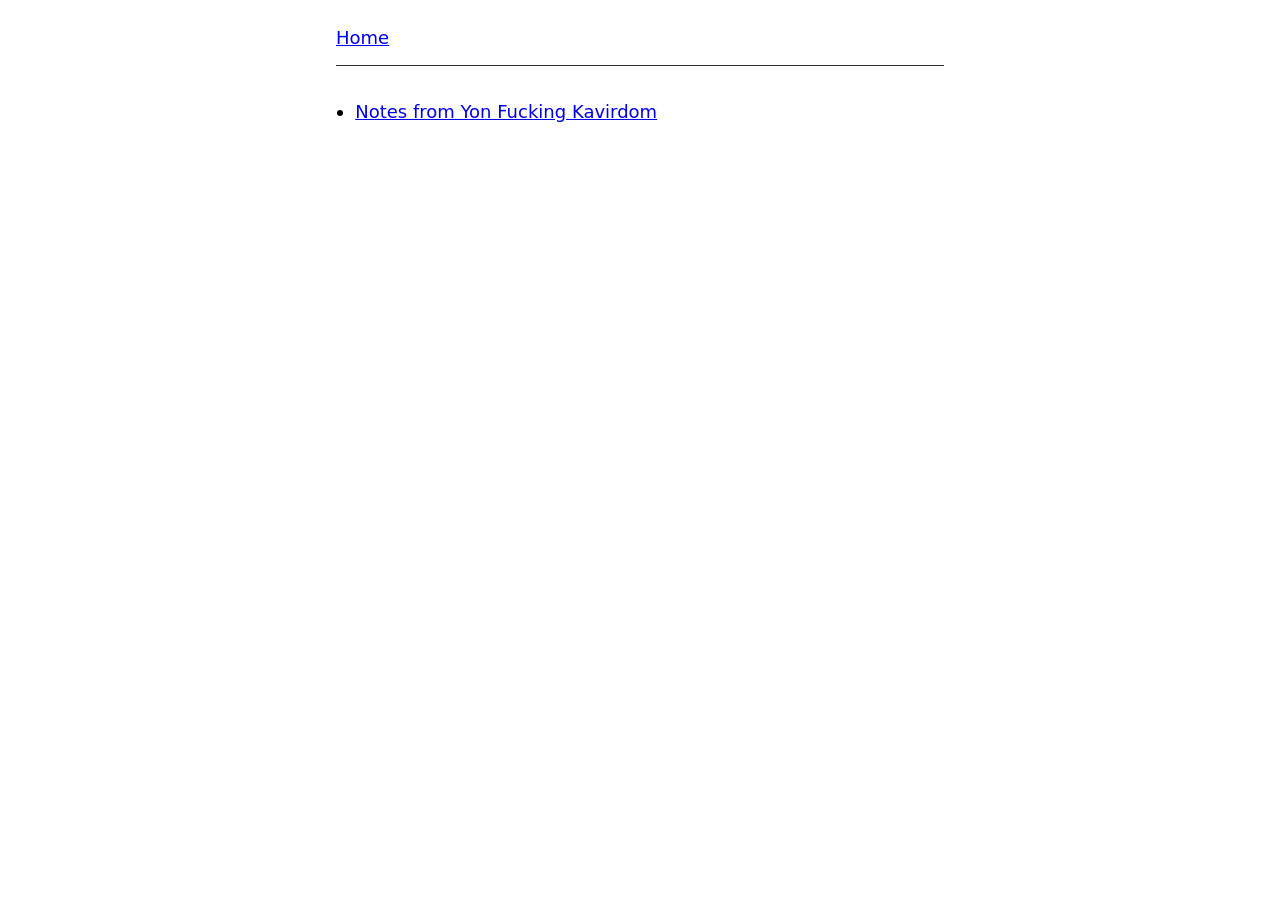
<file: index.html>
<!DOCTYPE html>
<html lang="en">
<head>
  <meta charset="UTF-8">
  <meta name="viewport" content="width=device-width, initial-scale=1">
  <title>Home</title>
  <link rel="stylesheet" href="/style.css">
</head>
<body>
  <header>
    <a href="/">Home</a>
  </header>

  <main>
    <ul>
      <li><a href="/stories/yon-fucking-kavirdom/">Notes from Yon Fucking Kavirdom</a></li>
    </ul>
  </main>
</body>
</html>
</file>
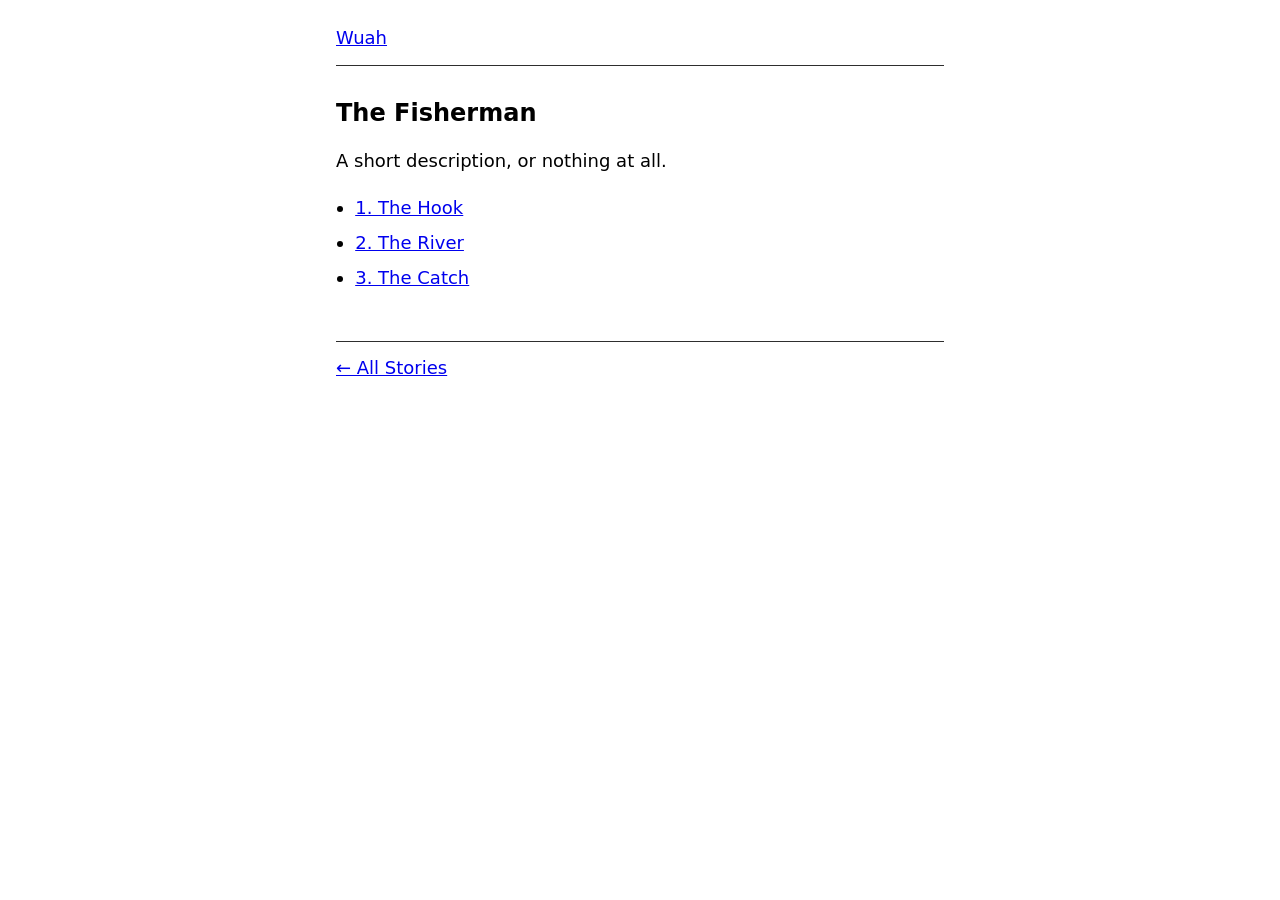
<file: stories/the-fisherman/index.html>
<!DOCTYPE html>
<html lang="en">
<head>
  <meta charset="UTF-8">
  <meta name="viewport" content="width=device-width, initial-scale=1">
  <title>The Fisherman — Table of Contents</title>
  <link rel="stylesheet" href="/style.css">
</head>
<body>
  <header>
    <a href="/">Wuah</a>
  </header>

  <main>
    <h1>The Fisherman</h1>
    <p>A short description, or nothing at all.</p>
    <ul>
      <li><a href="01-the-hook.html">1. The Hook</a></li>
      <li><a href="02-the-river.html">2. The River</a></li>
      <li><a href="03-the-catch.html">3. The Catch</a></li>
    </ul>
  </main>

  <nav>
    <a href="/">← All Stories</a>
  </nav>
</body>
</html>
</file>
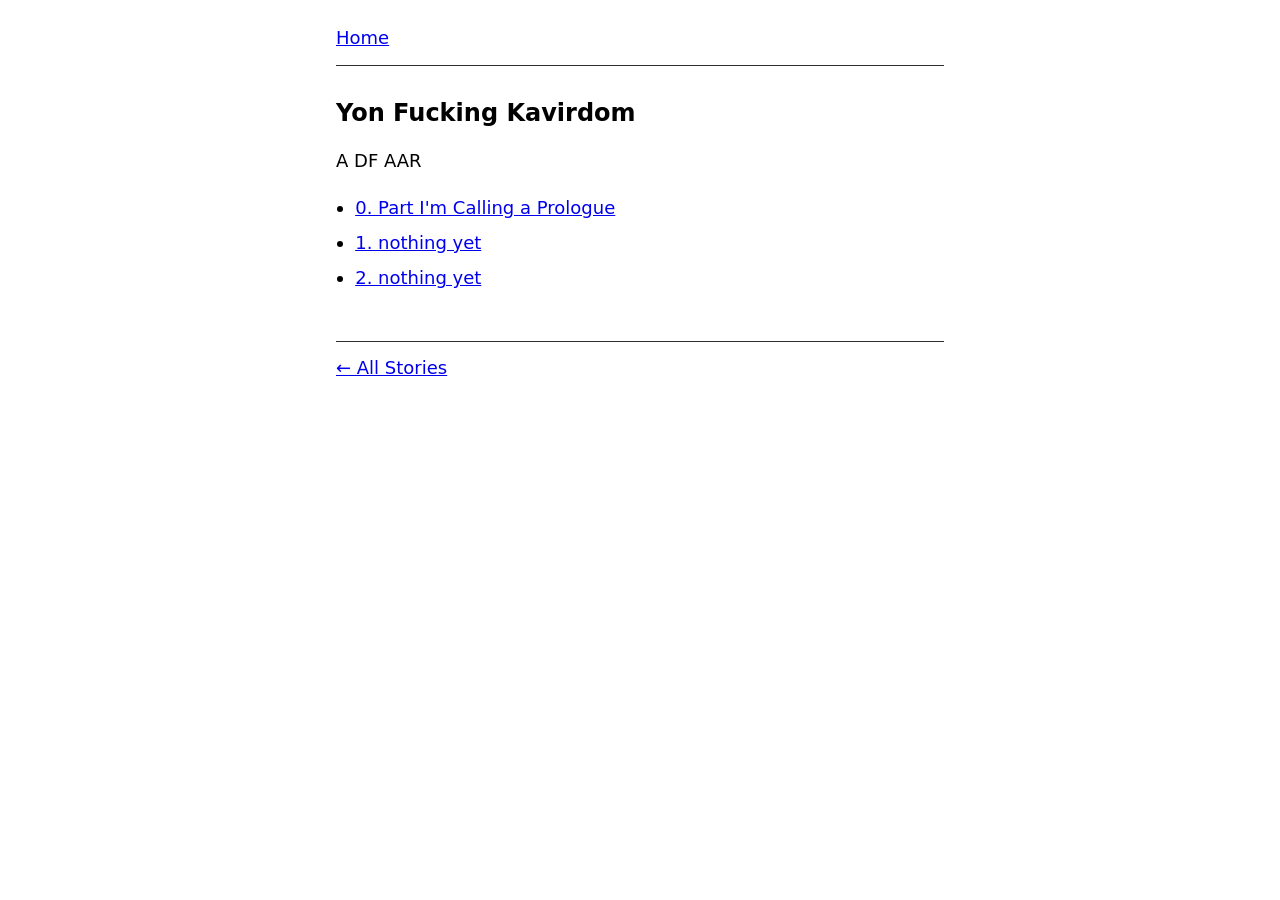
<file: stories/yon-fucking-kavirdom/index.html>
<!DOCTYPE html>
<html lang="en">
<head>
  <meta charset="UTF-8">
  <meta name="viewport" content="width=device-width, initial-scale=1">
  <title>Yon Fucking Kavirdom — Table of Contents</title>
  <link rel="stylesheet" href="/style.css">
</head>
<body>
  <header>
    <a href="/">Home</a>
  </header>

  <main>
    <h1>Yon Fucking Kavirdom</h1>
    <p>A DF AAR</p>
    <ul>
      <li><a href="00-prologue.html">0. Part I'm Calling a Prologue</a></li>
      <li><a href="01-nothing.html">1. nothing yet</a></li>
      <li><a href="02-nothing.html">2. nothing yet</a></li>
    </ul>
  </main>

  <nav>
    <a href="/">← All Stories</a>
  </nav>
</body>
</html>
</file>
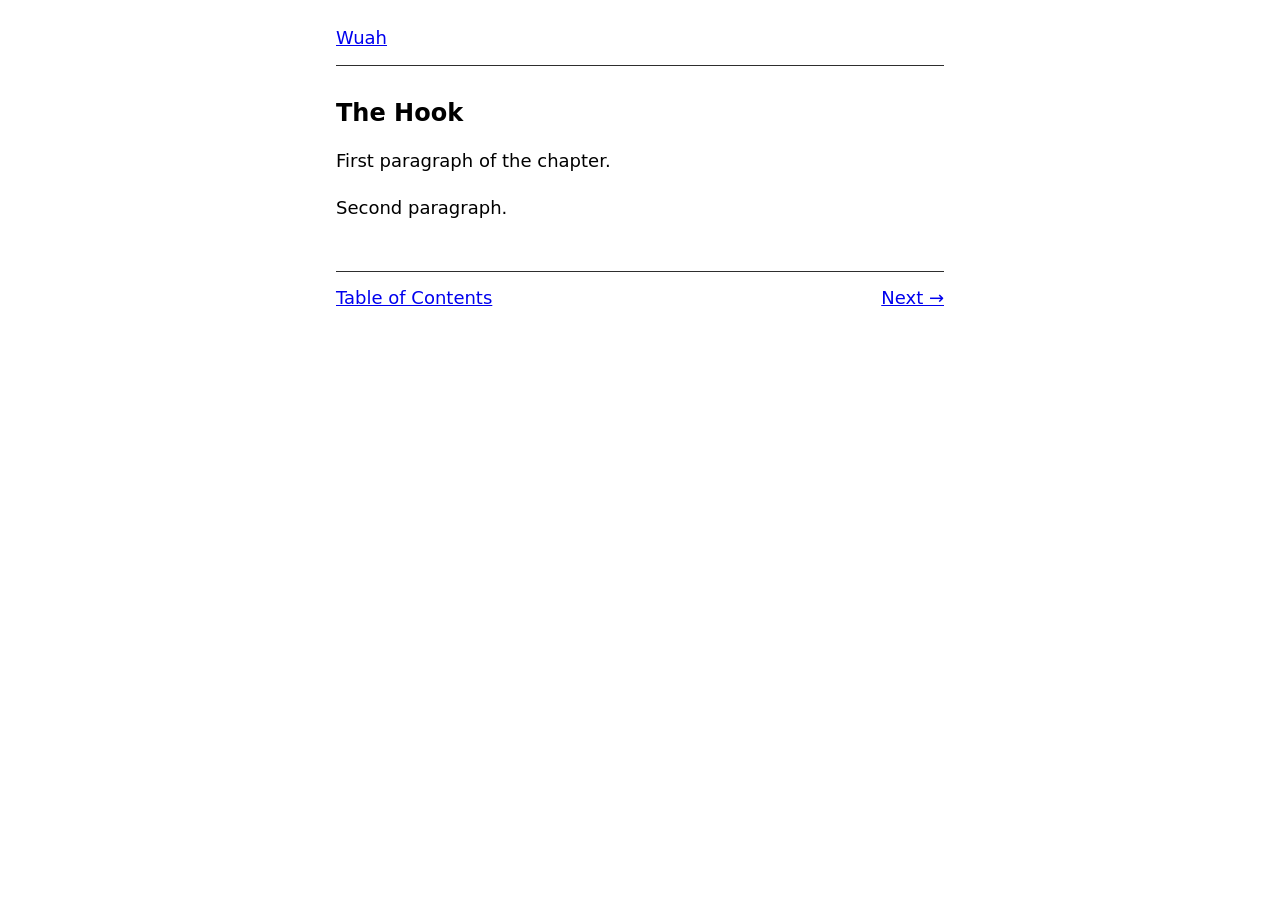
<file: stories/the-fisherman/01-the-hook.html>
<!DOCTYPE html>
<html lang="en">
<head>
  <meta charset="UTF-8">
  <meta name="viewport" content="width=device-width, initial-scale=1">
  <title>The Hook — The Fisherman</title>
  <link rel="stylesheet" href="/style.css">
</head>
<body>
  <header>
    <a href="/">Wuah</a>
  </header>

  <main>
    <h1>The Hook</h1>
    <p>First paragraph of the chapter.</p>
    <p>Second paragraph.</p>
  </main>

  <nav>
    <a href="./">Table of Contents</a>
    <a href="02-the-river.html">Next →</a>
  </nav>
</body>
</html>
</file>
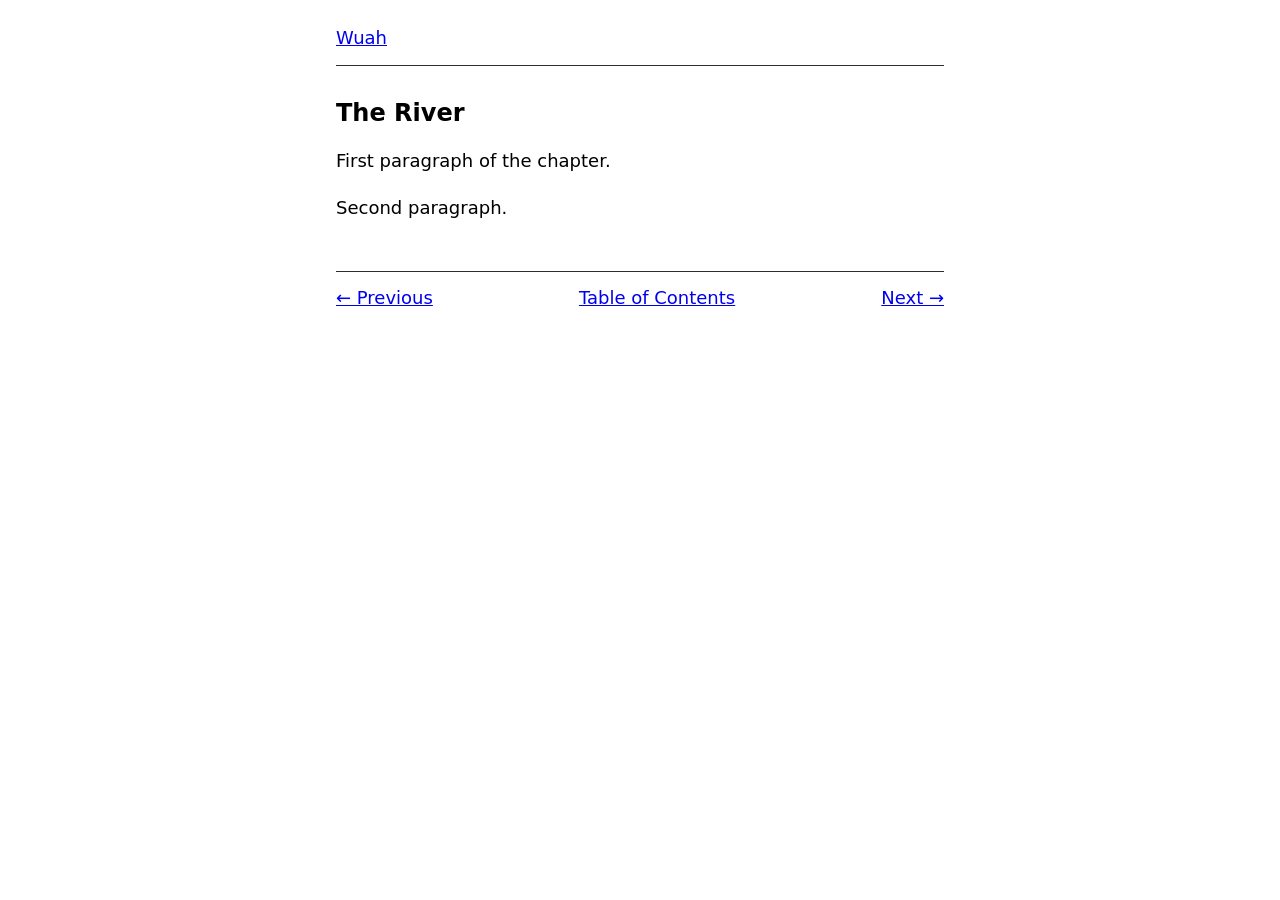
<file: stories/the-fisherman/02-the-river.html>
<!DOCTYPE html>
<html lang="en">
<head>
  <meta charset="UTF-8">
  <meta name="viewport" content="width=device-width, initial-scale=1">
  <title>The River — The Fisherman</title>
  <link rel="stylesheet" href="/style.css">
</head>
<body>
  <header>
    <a href="/">Wuah</a>
  </header>

  <main>
    <h1>The River</h1>
    <p>First paragraph of the chapter.</p>
    <p>Second paragraph.</p>
  </main>

  <nav>
    <a href="01-the-hook.html">← Previous</a>
    <a href="./">Table of Contents</a>
    <a href="03-the-catch.html">Next →</a>
  </nav>
</body>
</html>
</file>
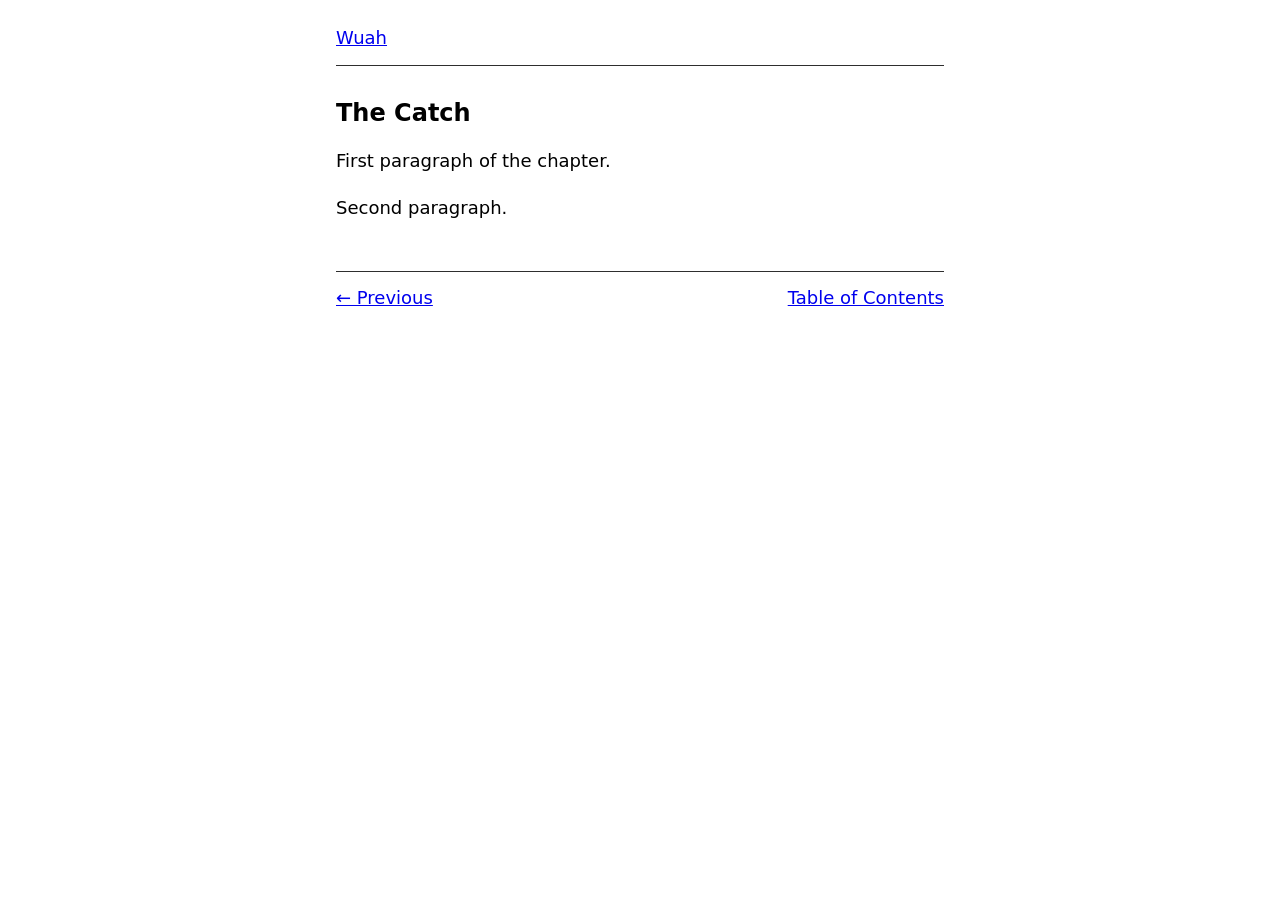
<file: stories/the-fisherman/03-the-catch.html>
<!DOCTYPE html>
<html lang="en">
<head>
  <meta charset="UTF-8">
  <meta name="viewport" content="width=device-width, initial-scale=1">
  <title>The Catch — The Fisherman</title>
  <link rel="stylesheet" href="/style.css">
</head>
<body>
  <header>
    <a href="/">Wuah</a>
  </header>

  <main>
    <h1>The Catch</h1>
    <p>First paragraph of the chapter.</p>
    <p>Second paragraph.</p>
  </main>

  <nav>
    <a href="02-the-river.html">← Previous</a>
    <a href="./">Table of Contents</a>
  </nav>
</body>
</html>
</file>
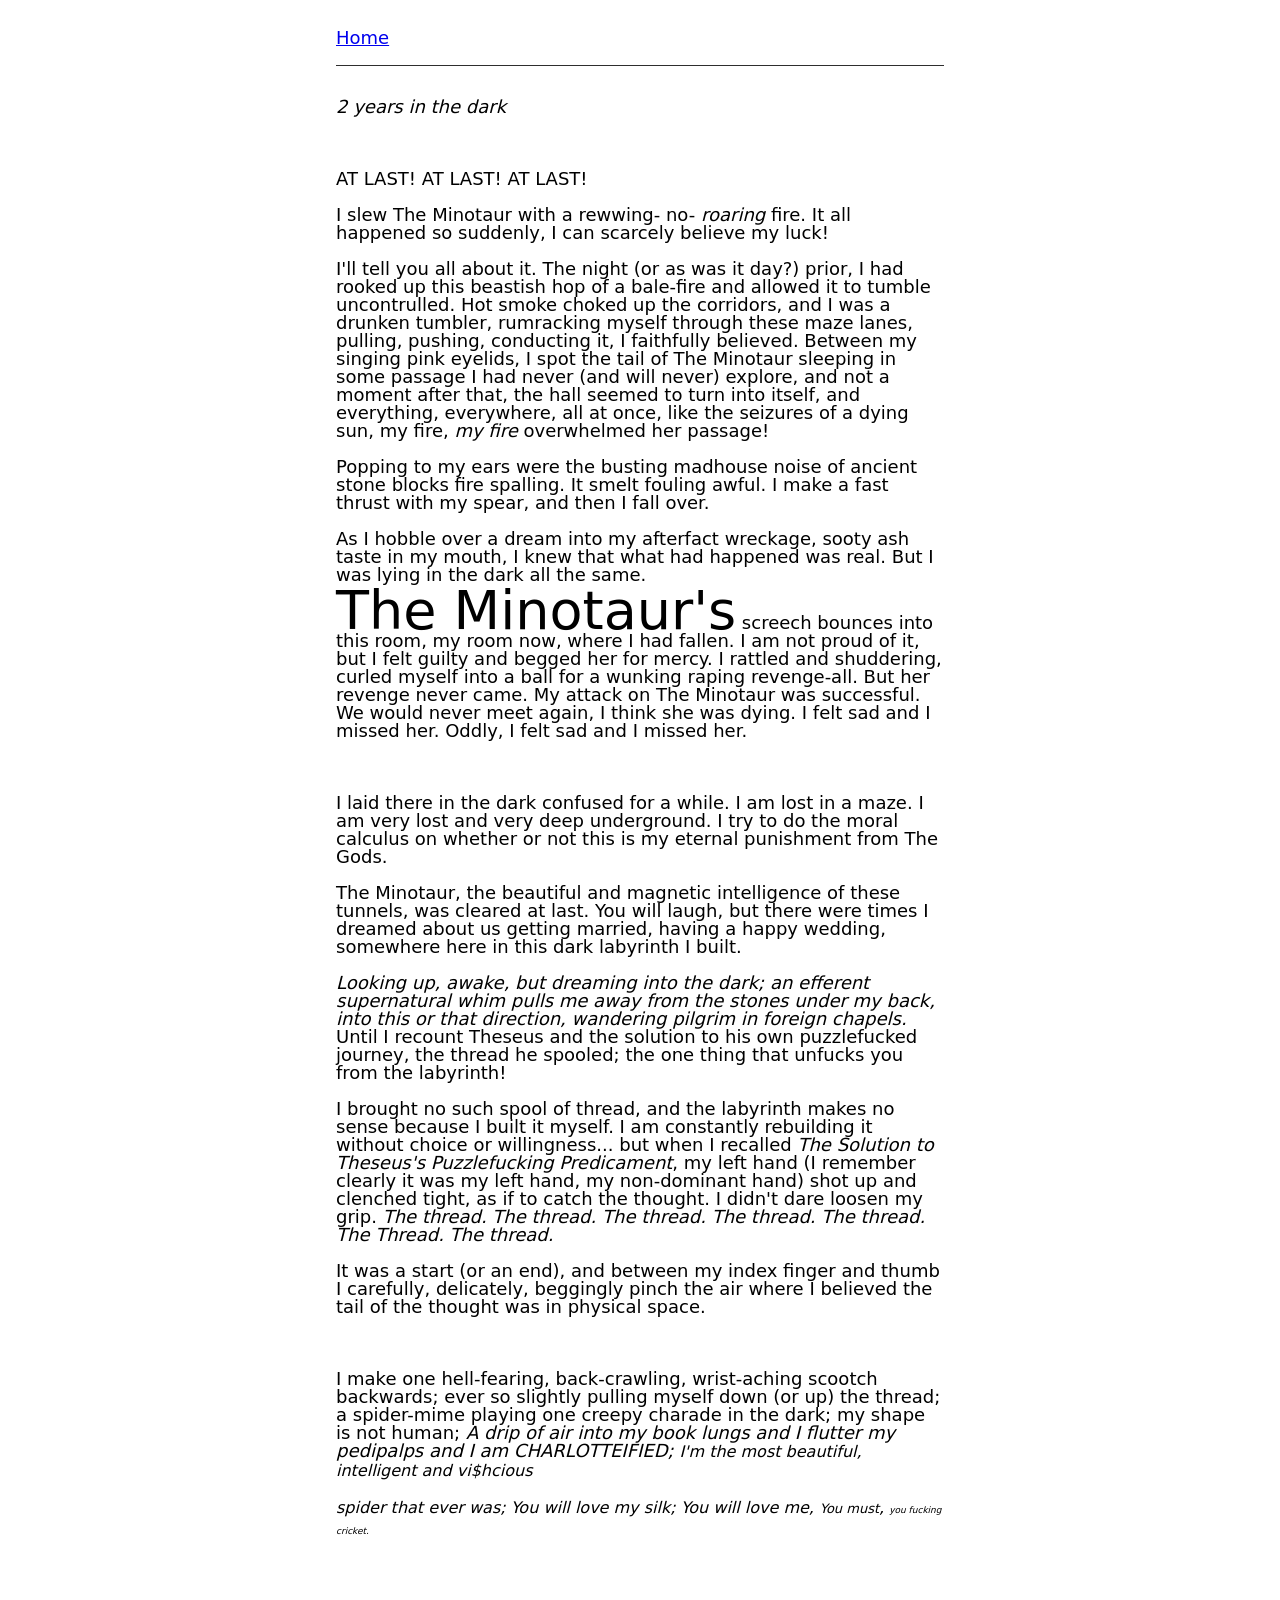
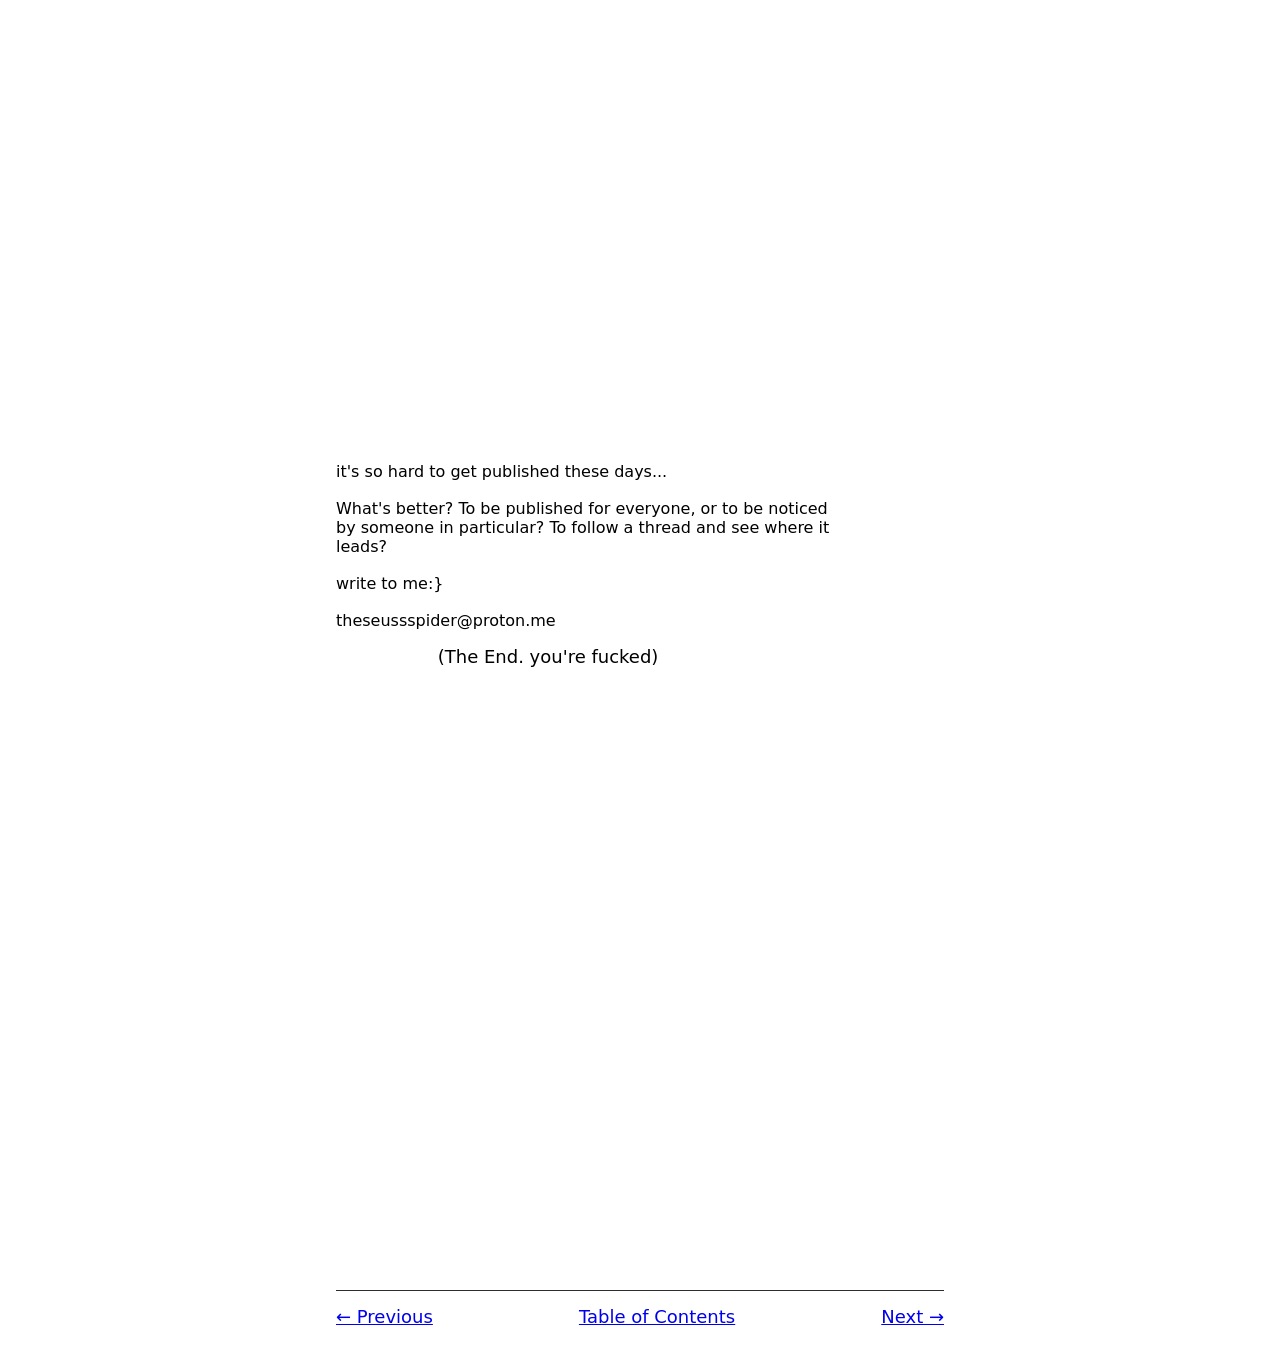
<file: stories/yon-fucking-kavirdom/00-prologue.html>
<!DOCTYPE html>
<html lang="en">
<head>
  <meta charset="UTF-8">
  <meta name="viewport" content="width=device-width, initial-scale=1">
  <title>00-prologue — The Yon Fucking Kavirdom</title>
  <link rel="stylesheet" href="/style.css">
</head>
<body>
  <header>
    <a href="/">Home</a>
  </header>
  
  
  
  
  
  
  
  
  
  <main>
    <!-- ============================================ -->
    <!-- PASTE NEW CHAPTER BELOW THIS COMMENT DOWN TO </main> -->
    <!-- (ALSO: Remember to update the title, next, and previous, and file name!!) -->
    <!-- ============================================ -->
<p class="western" style="margin-bottom: 0in; line-height: 100%; background: transparent;"><em>2 years in the dark</em></p>
<p class="western" style="margin-bottom: 0in; line-height: 100%; background: transparent;">&nbsp;</p>
<p class="western" style="margin-bottom: 0in; line-height: 100%; background: transparent;">AT LAST! AT LAST! AT LAST!</p>
<p class="western" style="margin-bottom: 0in; line-height: 100%; background: transparent;">I slew <span style="font-size: large;">The Minotaur</span> with a rewwing- no- <em>roaring</em> fire. It all happened so suddenly, I can scarcely believe my luck<span style="font-style: normal;">!</span></p>
<p class="western" style="margin-bottom: 0in; line-height: 100%; background: transparent;">I'll tell you all about it. The night (or as was it day?) prior, I had rooked up this beastish hop of a bale-fire and allowed it to tumble uncontrulled. Hot smoke choked up the corridors, and I was a drunken tumbler, rumracking myself through these maze lanes, pulling, pushing, conducting it, I faithfully believed. Between my singing pink eyelids, I spot the tail of <span style="font-size: large;">The Minotaur</span> sleeping in some passage I had never (and will never) explore, and not a moment after that, the hall seemed to turn into itself, and everything, everywhere, all at once, like the seizures of a dying sun, my fire, <em>my</em> <em>fire</em> <span style="font-style: normal;">overwhelmed </span><span style="font-style: normal;">her</span> <span style="font-style: normal;">passage</span><span style="font-style: normal;">!</span></p>
<p class="western" style="margin-bottom: 0in; line-height: 100%; background: transparent;">Popping to my ears were the busting madhouse noise of ancient stone blocks fire spalling. It smelt fouling awful. I make a fast thrust with my spear, and then I fall over.</p>
<p class="western" style="margin-bottom: 0in; line-height: 100%; background: transparent;">As I hobble over a dream into my afterfact wreckage, sooty ash taste in my mouth, I knew that what had happened was real. But I was lying in the dark all the same.</p>
<p class="western" style="margin-bottom: 0in; line-height: 100%; background: transparent;"><span style="font-size: 300%;">The Minotaur</span><span style="font-size: 300%;">'s</span> screech bounces into this room, my room now, where I had fallen. I am not proud of it, but I felt guilty and begged her for mercy. I rattled and shuddering, curled myself into a ball for a wunking raping revenge-all. But her revenge never came. My attack on <span style="font-size: large;">The Minotaur</span> was successful. We would never meet again, I think she was dying. I felt sad and I missed her. Oddly, I felt sad and I missed her.</p>
<p class="western" style="margin-bottom: 0in; line-height: 100%; background: transparent;">&nbsp;</p>
<p class="western" style="margin-bottom: 0in; line-height: 100%; background: transparent;">I laid there in the dark confused for a while. I am lost in a maze. I am very lost and very deep underground. I try to do the moral calculus on whether or not this is my eternal punishment from The Gods.</p>
<p class="western" style="margin-bottom: 0in; line-height: 100%; background: transparent;">The Minotaur, the beautiful and magnetic intelligence of these tunnels, was cleared at last. You will laugh, but there were times I dreamed about us getting married, having a happy wedding, somewhere here in this dark labyrinth I built.</p>
<p class="western" style="margin-bottom: 0in; line-height: 100%; background: transparent;"><em>L</em><em>ooking</em><em> up</em><em>,</em><em> awake, but dreaming into the dark</em><em>;</em> <em>a</em><em>n efferent supernatural whim pulls me away from the stones under my back,</em><em> in</em><em>to</em><em> this or that direction, </em><em>wandering pilgrim</em><em> in foreign </em><em>chapels</em><em>.</em> Until I recount Theseus and the solution to his own puzzlefucked journey, the thread he spooled; the one thing that unfucks you from the labyrinth!</p>
<p class="western" style="margin-bottom: 0in; line-height: 100%; background: transparent;">I brought no such spool of thread, and the labyrinth makes no sense because I built it myself. I am constantly rebuilding it without choice or willingness... but when I recalled <em>The Solution to Theseus's Puzzlefucking Predicament</em>, my left hand (I remember clearly it was my left hand, my non-dominant hand) shot up and clenched tight, as if to catch the thought. I didn't dare loosen my grip. <em>The thread. The thread. The thread. The thread. The thread. The Thread. The thread.</em></p>
<p class="western" style="margin-bottom: 0in; line-height: 100%; background: transparent;"><span style="font-style: normal;">I</span><span style="font-style: normal;">t was a start</span><span style="font-style: normal;"> (or an end)</span><span style="font-style: normal;">, and between my index finger and thumb I carefully, delicately, </span><span style="font-style: normal;">beggingly </span><span style="font-style: normal;">pinch the air </span><span style="font-style: normal;">where I believed the tail of the thought</span> <span style="font-style: normal;">was </span><span style="font-style: normal;">in physical space</span><span style="font-style: normal;">. </span></p>
<p class="western" style="font-style: normal; margin-bottom: 0in; line-height: 100%; background: transparent;">&nbsp;</p>
<p class="western" style="margin-bottom: 0in; line-height: 100%; background: transparent;"><span style="font-style: normal;">I make </span><span style="font-style: normal;">one</span><span style="font-style: normal;"> hell-fearing</span><span style="font-style: normal;">, back-crawling</span><span style="font-style: normal;">, wrist-</span><span style="font-style: normal;">aching</span><span style="font-style: normal;"> scootch</span><span style="font-style: normal;"> backwards</span><span style="font-style: normal;">; </span><span style="font-style: normal;">ever so slightly pulling myself down (or up)</span><span style="font-style: normal;"> the thread</span><span style="font-style: normal;">; a </span><span style="font-style: normal;">spider-mim</span><span style="font-style: normal;">e </span><span style="font-style: normal;">playing </span><span style="font-style: normal;">one creepy</span><span style="font-style: normal;"> charade in the dark</span><span style="font-style: normal;">; </span><span style="font-style: normal;">my shape is not human; </span><em> A dr</em><em>i</em><em>p </em><em>of air into</em><em> my book lungs and I flutter my pedi</em><em>pal</em><em>ps</em><em> and I am CHARLOTTEIFIED;</em> <span style="font-size: medium;"><em>I'm</em></span><span style="font-size: medium;"><em> the most beautiful</em></span><span style="font-size: medium;"><em>,</em></span><span style="font-size: medium;"><em> intelligent </em></span><span style="font-size: medium;"><em>and vi</em></span><span style="font-size: medium;"><em>$</em></span><span style="font-size: medium;"><em>h</em></span><span style="font-size: medium;"><em>ciou</em></span><span style="font-size: medium;"><em>s</em></span></p>
<p class="western" style="margin-bottom: 0in; line-height: 100%; background: transparent;"><span style="font-size: medium;"><em>spider</em></span><span style="font-size: medium;"><em> that ever was</em></span><span style="font-size: medium;"><em>; </em></span><span style="font-size: medium;"><em>You will love my silk</em></span><span style="font-size: medium;"><em>;</em></span><span style="font-size: medium;"><em> You will</em></span><span style="font-size: medium;"><em> love me,</em></span> <span style="font-size: small;"><em>You must</em></span><span style="font-size: medium;"><em>, </em></span><span style="font-size: xx-small;"><em>you fucking cricket</em></span><span style="font-size: xx-small;"><em>.</em></span></p>
<p class="western" style="margin-right: 1in; margin-left: 1.06in; margin-bottom: 0in; line-height: 100%; background: transparent;">&nbsp;</p>
<p class="western" style="margin-right: 1in; margin-left: 1.06in; margin-bottom: 0in; line-height: 100%; background: transparent;">&nbsp;</p>
<p class="western" style="margin-right: 1in; margin-left: 1.06in; margin-bottom: 0in; line-height: 100%; background: transparent;">&nbsp;</p>
<p class="western" style="margin-right: 1in; margin-left: 1.06in; margin-bottom: 0in; line-height: 100%; background: transparent;">&nbsp;</p>
<p class="western" style="margin-right: 1in; margin-left: 1.06in; margin-bottom: 0in; line-height: 100%; background: transparent;">&nbsp;</p>
<p class="western" style="margin-right: 1in; margin-left: 1.06in; margin-bottom: 0in; line-height: 100%; background: transparent;">&nbsp;</p>
<p class="western" style="margin-right: 1in; margin-left: 1.06in; margin-bottom: 0in; line-height: 100%; background: transparent;">&nbsp;</p>
<p class="western" style="margin-right: 1in; margin-left: 1.06in; margin-bottom: 0in; line-height: 100%; background: transparent;">&nbsp;</p>
<p class="western" style="margin-right: 1in; margin-left: 1.06in; margin-bottom: 0in; line-height: 100%; background: transparent;">&nbsp;</p>
<p class="western" style="margin-right: 1in; margin-left: 1.06in; margin-bottom: 0in; line-height: 100%; background: transparent;">&nbsp;</p>
<p class="western" style="margin-right: 1in; margin-left: 1.06in; margin-bottom: 0in; line-height: 100%; background: transparent;">&nbsp;</p>
<p class="western" style="margin-right: 1in; margin-left: 1.06in; margin-bottom: 0in; line-height: 100%; background: transparent;">&nbsp;</p>
<p class="western" style="margin-right: 1in; margin-left: 1.06in; margin-bottom: 0in; line-height: 100%; background: transparent;">&nbsp;</p>
<p class="western" style="margin-right: 1in; margin-left: 1.06in; margin-bottom: 0in; line-height: 100%; background: transparent;">&nbsp;</p>
<p class="western" style="font-style: normal; margin-right: 1in; margin-bottom: 0in; line-height: 100%; background: transparent;"><span style="font-size: medium;">it's so hard to get published these days...</span></p>
<p class="western" style="font-style: normal; margin-right: 1in; margin-bottom: 0in; line-height: 100%; background: transparent;"><span style="font-size: medium;">What's better? To be published for everyone, or to be noticed by someone in particular? To follow a thread and see where it leads?</span></p>
<p class="western" style="font-style: normal; margin-right: 1in; margin-bottom: 0in; line-height: 100%; background: transparent;"><span style="font-size: medium;">write to me:}</span></p>
<p class="western" style="font-style: normal; margin-right: 1in; margin-bottom: 0in; line-height: 100%; background: transparent;"><span style="font-size: medium;">theseussspider@proton.me</span></p>
<p class="western" style="margin-left: 1.06in; margin-right: 1in; margin-bottom: 0in; line-height: 100%; background: transparent;">(The End. you're fucked)</p>
<p class="western" style="margin-left: 1.06in; margin-right: 1in; margin-bottom: 0in; line-height: 100%; background: transparent;">&nbsp;</p>
<p class="western" style="margin-left: 1.06in; margin-right: 1in; margin-bottom: 0in; line-height: 100%; background: transparent;">&nbsp;</p>
<p class="western" style="margin-left: 1.06in; margin-right: 1in; margin-bottom: 0in; line-height: 100%; background: transparent;">&nbsp;</p>
<p class="western" style="margin-left: 1.06in; margin-right: 1in; margin-bottom: 0in; line-height: 100%; background: transparent;">&nbsp;</p>
<p class="western" style="margin-left: 1.06in; margin-right: 1in; margin-bottom: 0in; line-height: 100%; background: transparent;">&nbsp;</p>
<p class="western" style="margin-left: 1.06in; margin-right: 1in; margin-bottom: 0in; line-height: 100%; background: transparent;">&nbsp;</p>
<p class="western" style="margin-left: 1.06in; margin-right: 1in; margin-bottom: 0in; line-height: 100%; background: transparent;">&nbsp;</p>
<p class="western" style="margin-left: 1.06in; margin-right: 1in; margin-bottom: 0in; line-height: 100%; background: transparent;">&nbsp;</p>
<p class="western" style="margin-left: 1.06in; margin-right: 1in; margin-bottom: 0in; line-height: 100%; background: transparent;">&nbsp;</p>
<p class="western" style="margin-left: 1.06in; margin-right: 1in; margin-bottom: 0in; line-height: 100%; background: transparent;">&nbsp;</p>
<p class="western" style="margin-left: 1.06in; margin-right: 1in; margin-bottom: 0in; line-height: 100%; background: transparent;">&nbsp;</p>
<p class="western" style="margin-left: 1.06in; margin-right: 1in; margin-bottom: 0in; line-height: 100%; background: transparent;">&nbsp;</p>
<p class="western" style="margin-left: 1.06in; margin-right: 1in; margin-bottom: 0in; line-height: 100%; background: transparent;">&nbsp;</p>
<p class="western" style="margin-left: 1.06in; margin-right: 1in; margin-bottom: 0in; line-height: 100%; background: transparent;">&nbsp;</p>
<p class="western" style="margin-left: 1.06in; margin-right: 1in; margin-bottom: 0in; line-height: 100%; background: transparent;">&nbsp;</p>
<p class="western" style="margin-left: 1.06in; margin-right: 1in; margin-bottom: 0in; line-height: 100%; background: transparent;">&nbsp;</p>
  </main>
  
  
  
  
  
  
  
  
  
  <nav>
    <a href="00-prologue.html">← Previous</a>
    <a href="./">Table of Contents</a>
    <a href="01-nothing.html">Next →</a>
  </nav>
</body>
</html>
</file>
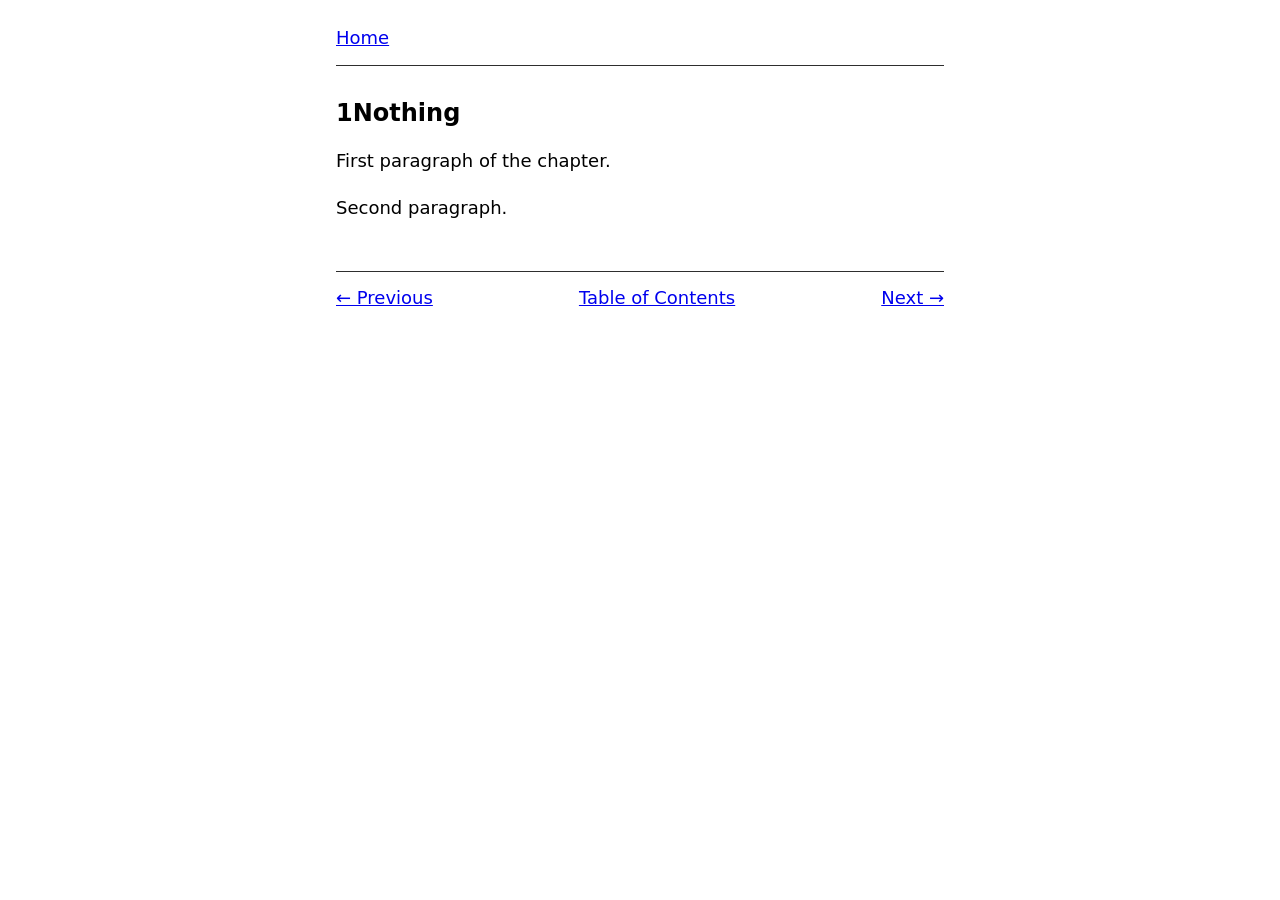
<file: stories/yon-fucking-kavirdom/01-nothing.html>
<!DOCTYPE html>
<html lang="en">
<head>
  <meta charset="UTF-8">
  <meta name="viewport" content="width=device-width, initial-scale=1">
  <title>1Nothing — The Yon Fucking Kavirdom</title>
  <link rel="stylesheet" href="/style.css">
</head>
<body>
  <header>
    <a href="/">Home</a>
  </header>

  <main>
    <h1>1Nothing</h1>
    <p>First paragraph of the chapter.</p>
    <p>Second paragraph.</p>
  </main>

  <nav>
    <a href="00-the-hook.html">← Previous</a>
    <a href="./">Table of Contents</a>
    <a href="03-the-catch.html">Next →</a>
  </nav>
</body>
</html>
</file>
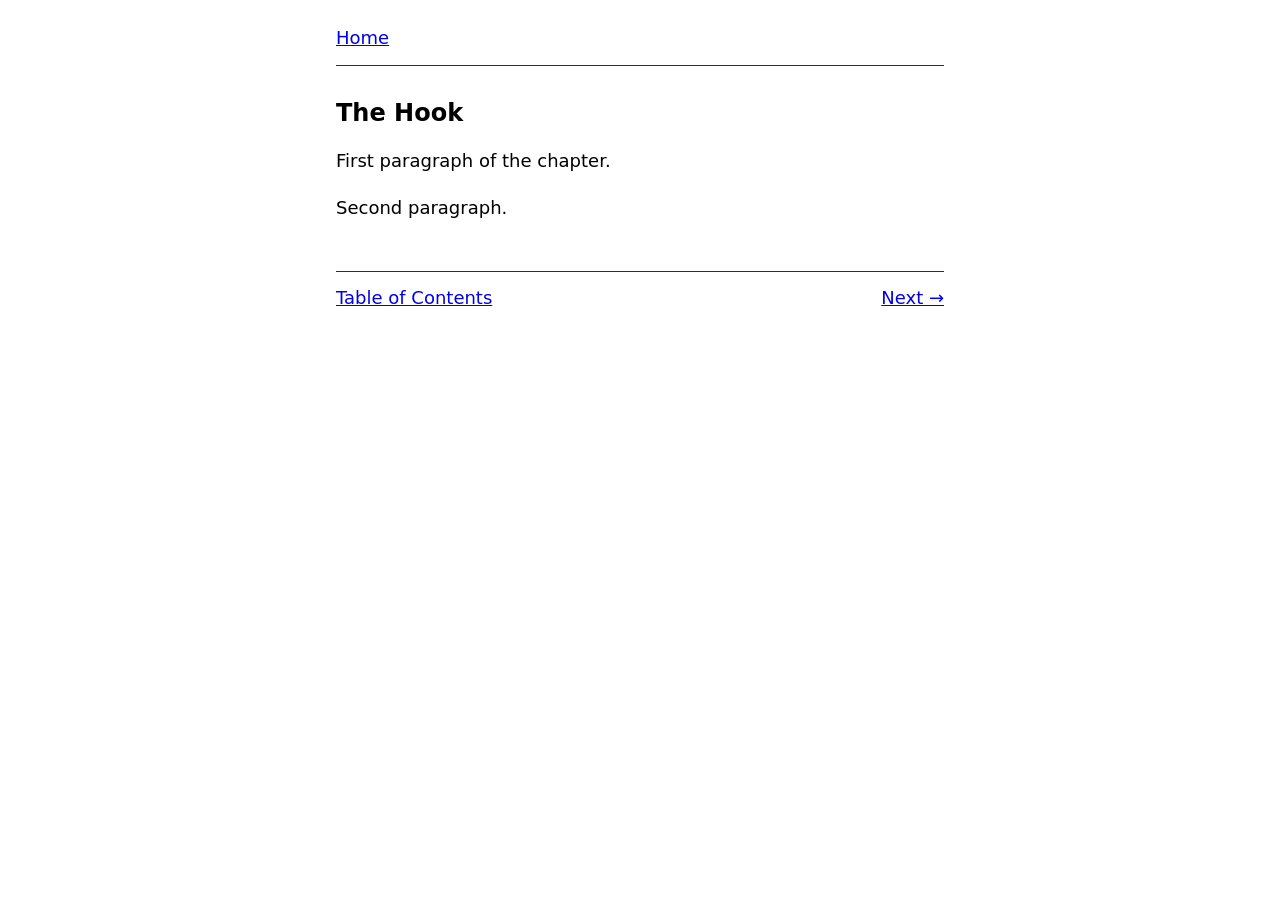
<file: stories/yon-fucking-kavirdom/01-the-hook.html>
<!DOCTYPE html>
<html lang="en">
<head>
  <meta charset="UTF-8">
  <meta name="viewport" content="width=device-width, initial-scale=1">
  <title>The Hook — The Fisherman</title>
  <link rel="stylesheet" href="/style.css">
</head>
<body>
  <header>
    <a href="/">Home</a>
  </header>

  <main>
    <h1>The Hook</h1>
    <p>First paragraph of the chapter.</p>
    <p>Second paragraph.</p>
  </main>

  <nav>
    <a href="./">Table of Contents</a>
    <a href="02-the-river.html">Next →</a>
  </nav>
</body>
</html>
</file>
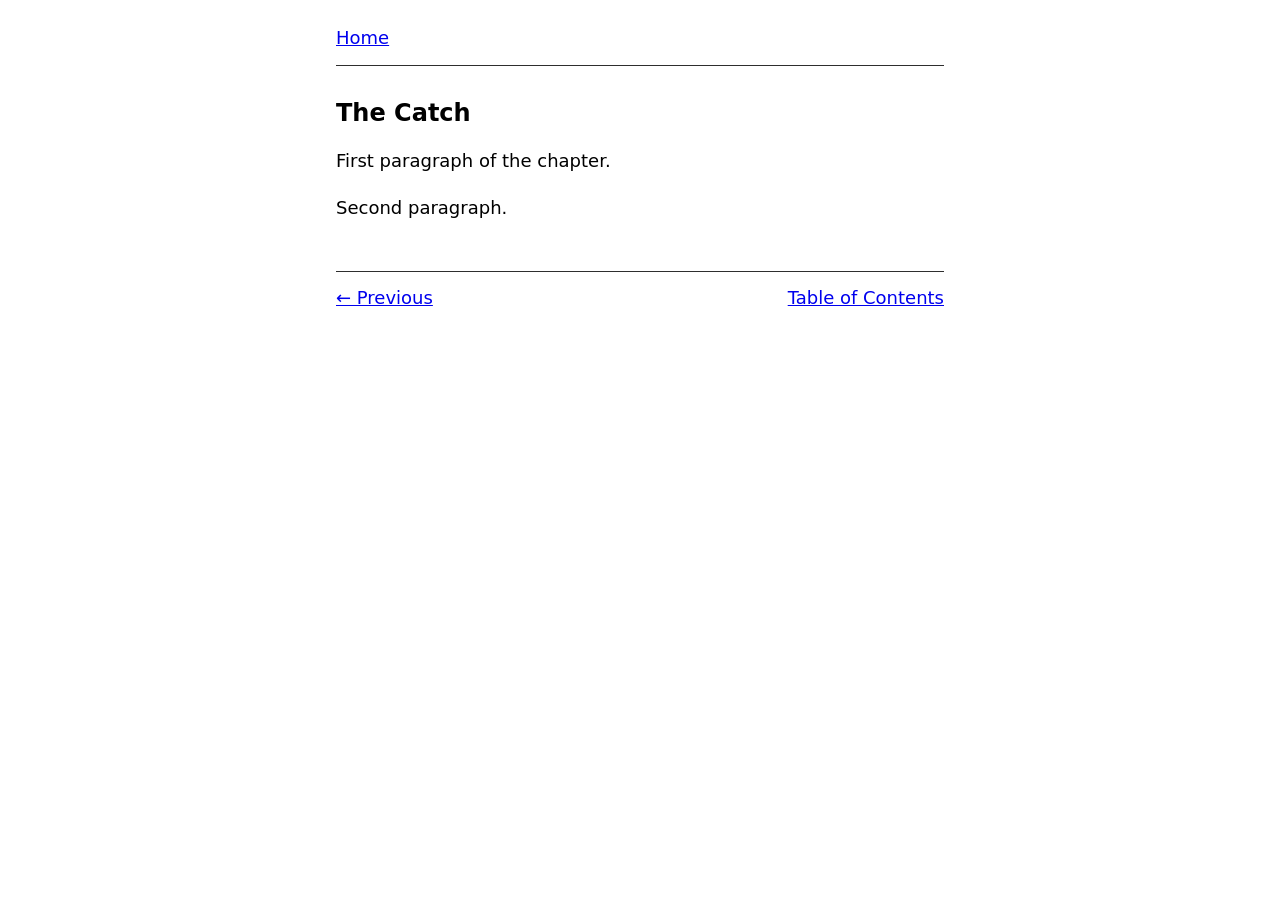
<file: stories/yon-fucking-kavirdom/02-nothing.html>
<!DOCTYPE html>
<html lang="en">
<head>
  <meta charset="UTF-8">
  <meta name="viewport" content="width=device-width, initial-scale=1">
  <title>The Catch — The Fisherman</title>
  <link rel="stylesheet" href="/style.css">
</head>
<body>
  <header>
    <a href="/">Home</a>
  </header>

  <main>
    <h1>The Catch</h1>
    <p>First paragraph of the chapter.</p>
    <p>Second paragraph.</p>
  </main>

  <nav>
    <a href="02-the-river.html">← Previous</a>
    <a href="./">Table of Contents</a>
  </nav>
</body>
</html>
</file>
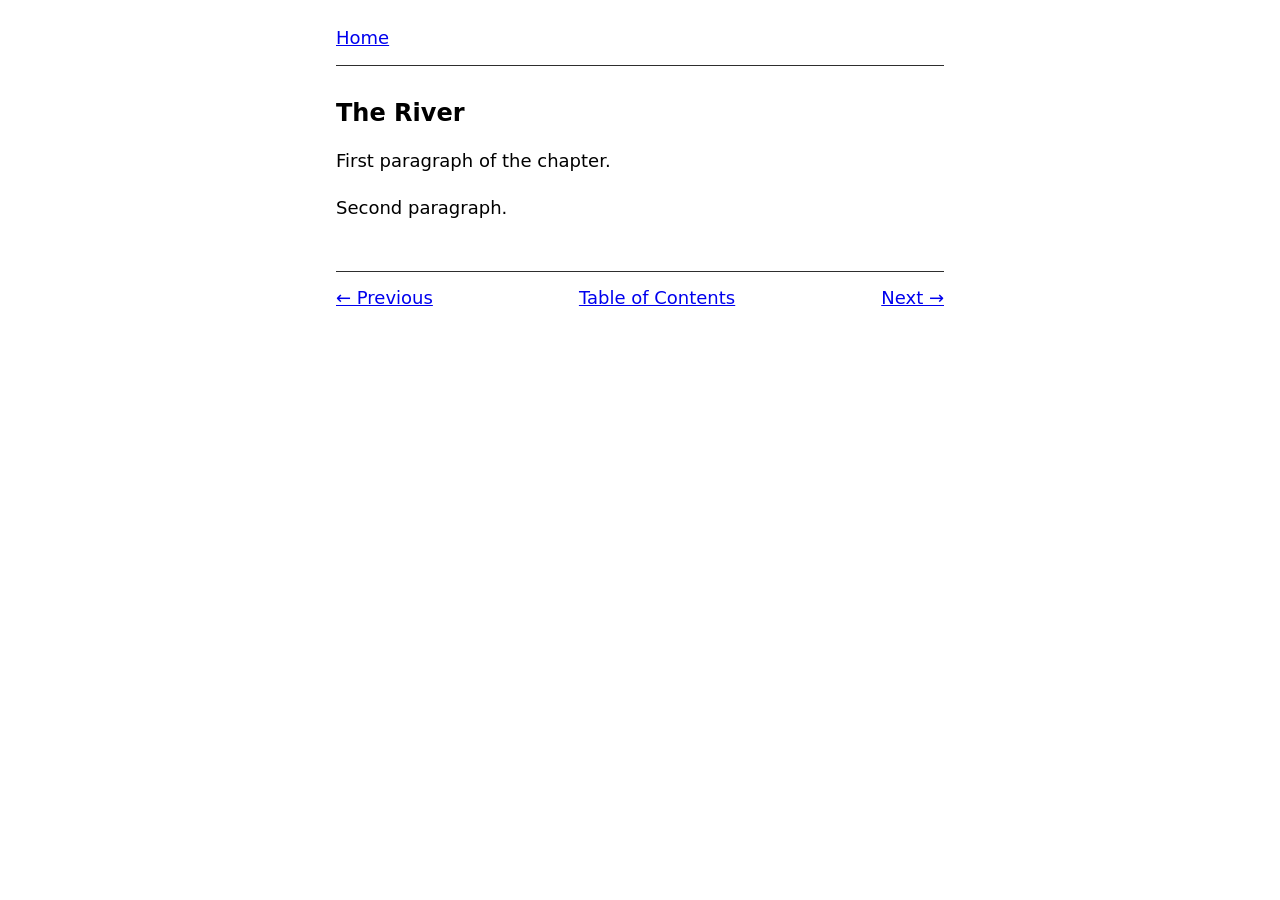
<file: stories/yon-fucking-kavirdom/02-the-river.html>
<!DOCTYPE html>
<html lang="en">
<head>
  <meta charset="UTF-8">
  <meta name="viewport" content="width=device-width, initial-scale=1">
  <title>The River — The Fisherman</title>
  <link rel="stylesheet" href="/style.css">
</head>
<body>
  <header>
    <a href="/">Home</a>
  </header>

  <main>
    <h1>The River</h1>
    <p>First paragraph of the chapter.</p>
    <p>Second paragraph.</p>
  </main>

  <nav>
    <a href="01-the-hook.html">← Previous</a>
    <a href="./">Table of Contents</a>
    <a href="03-the-catch.html">Next →</a>
  </nav>
</body>
</html>
</file>
<file: style.css>
/* ==========================================================================
   WUAH — STYLESHEET
   --------------------------------------------------------------------------
   One file controls the whole site. Everything is grouped by what it does.
   Change a value, save, upload to GitHub, and the site updates in ~1 minute.
   Comments starting with "//" or wrapped in these blocks are notes only —
   they do not affect the page. Only lines with { } and ; are real rules.
   ========================================================================== */

/* --------------------------------------------------------------------------
   PAGE BODY — the reading column
   --------------------------------------------------------------------------
   max-width   : the widest the text column ever gets. Increase to 44rem for
                 a longer line, decrease to 32rem for a narrower one.
                 This single value is what makes the site responsive —
                 on a phone the column fills the screen, on a monitor it
                 stops growing. No media queries needed.
   margin      : "0 auto" centers the column horizontally. Do not change.
   padding     : space between the column and the screen edge.
                 Bump the second number (1.5rem) if text feels cramped
                 on mobile.
   font-family : system-ui means "use whatever font the device already has."
                 No font is downloaded. Never add a webfont.
   font-size   : body text size. 1.125rem ≈ 18px. Try 1rem for 16px.
   line-height : space between lines. 1.6 is comfortable. 1.4 is tight,
                 1.8 is airy. Never go below 1.3 for long reading.
   color       : TEXT COLOR. This is the main body text.
   background  : PAGE BACKGROUND COLOR.
   -------------------------------------------------------------------------- */
body {
  max-width: 38rem;
  margin: 0 auto;
  padding: 1.5rem;
  font-family: system-ui, -apple-system, sans-serif;
  font-size: 1.125rem;
  line-height: 1.6;
  color: #;        /* <-- TEXT COLOR */
  background: #;   /* <-- BACKGROUND COLOR */
}

/* --------------------------------------------------------------------------
   LINKS — all hyperlinks on every page
   --------------------------------------------------------------------------
   color : LINK COLOR. This is the blue for every <a> tag.
           Pick something that stands out from body text.
   Add "text-decoration: underline;" below if you want links underlined.
   Add "text-decoration: none;" if you want them plain (default look).
   -------------------------------------------------------------------------- */
a {
  color: #;        /* <-- LINK COLOR */
}

/* --------------------------------------------------------------------------
   HEADER — the thin bar at the top of every page
   --------------------------------------------------------------------------
   border-bottom : the line under the header.
                   Change #2e2e2e to another hex to recolor the line.
                   Change "1px solid" to "1px dashed" for a dashed line,
                   or "none" to remove it entirely.
   padding-bottom: space between the header text and that line.
   margin-bottom : space between the line and the first line of content.
   -------------------------------------------------------------------------- */
header {
  border-bottom: 1px solid #2e2e2e;   /* <-- HEADER RULE LINE COLOR */
  padding-bottom: 0.75rem;
  margin-bottom: 2rem;
}

/* --------------------------------------------------------------------------
   NAV — the Previous / Table of Contents / Next links at the bottom of
         every chapter page.
   --------------------------------------------------------------------------
   border-top    : the line above the nav. Same editing rules as header.
   padding-top   : space between that line and the links.
   margin-top    : space between the end of the chapter and the line.
                   Increase to 4rem or 5rem if the chapter feels cramped.
   display: flex : makes the three links sit in one row.
   justify-content: space-between
                 : pushes the first link left, middle link center,
                   last link right. Change to "center" if you want all
                   three bunched in the middle.
   gap           : minimum space between links so they never touch
                   on a narrow phone.
   -------------------------------------------------------------------------- */
nav {
  border-top: 1px solid #2e2e2e;      /* <-- NAV RULE LINE COLOR */
  padding-top: 0.75rem;
  margin-top: 3rem;                   /* <-- SPACE ABOVE THE NAV */
  display: flex;
  justify-content: space-between;     /* <-- "center" to bunch links up */
  gap: 1rem;                          /* <-- MINIMUM GAP BETWEEN LINKS */
}

/* --------------------------------------------------------------------------
   HEADINGS — every <h1> on the page (the chapter title)
   --------------------------------------------------------------------------
   font-size   : title size. 1.5rem is modest. Try 1.75rem or 2rem
                 for a bigger title. Anything above ~2.5rem starts to
                 look like a landing page instead of a book.
   line-height : keeps a two-line title from looking squashed.
   -------------------------------------------------------------------------- */
h1 {
  font-size: 1.5rem;                  /* <-- CHAPTER TITLE SIZE */
  line-height: 1.3;
}

/* --------------------------------------------------------------------------
   LISTS — the story list on the homepage and the chapter list on the
           table of contents page.
   --------------------------------------------------------------------------
   padding-left : how far list items are indented from the left margin.
   li margin-bottom
                : vertical space between list items. Increase to 0.6rem
                  if you want more breathing room between chapters.
   -------------------------------------------------------------------------- */
ul {
  padding-left: 1.2rem;
}

li {
  margin-bottom: 0.4rem;              /* <-- SPACE BETWEEN LIST ITEMS */
}

/* ==========================================================================
   COLOR CHEAT SHEET
   --------------------------------------------------------------------------
   Background      : #141414   (in body)
   Body text       : #e6e6e6   (in body)
   Links           : #8ab4ff   (in a)
   Header/rule line: #2e2e2e   (in header and nav)

   Contrast tip: keep the text roughly 10× lighter than the background
   in perceived brightness. #e6e6e6 on #141414 is about right. If you go
   darker on text (#999) or lighter on background (#333), text becomes
   harder to read in sunlight.

   Common hex swaps you might like:
     #000000  pure black      (harsh on most screens)
     #141414  soft black      (current background)
     #1e1e1e  slightly lighter background
     #e6e6e6  near-white text (current text)
     #f5f5f5  brighter text
     #c9c9c9  dimmer text
     #8ab4ff  light blue link (current link)
     #7dd3fc  cyan link
     #a78bfa  purple link
   ========================================================================== */
   
   
   .line {
  display: flex;
  justify-content: space-between;
}
</file>
